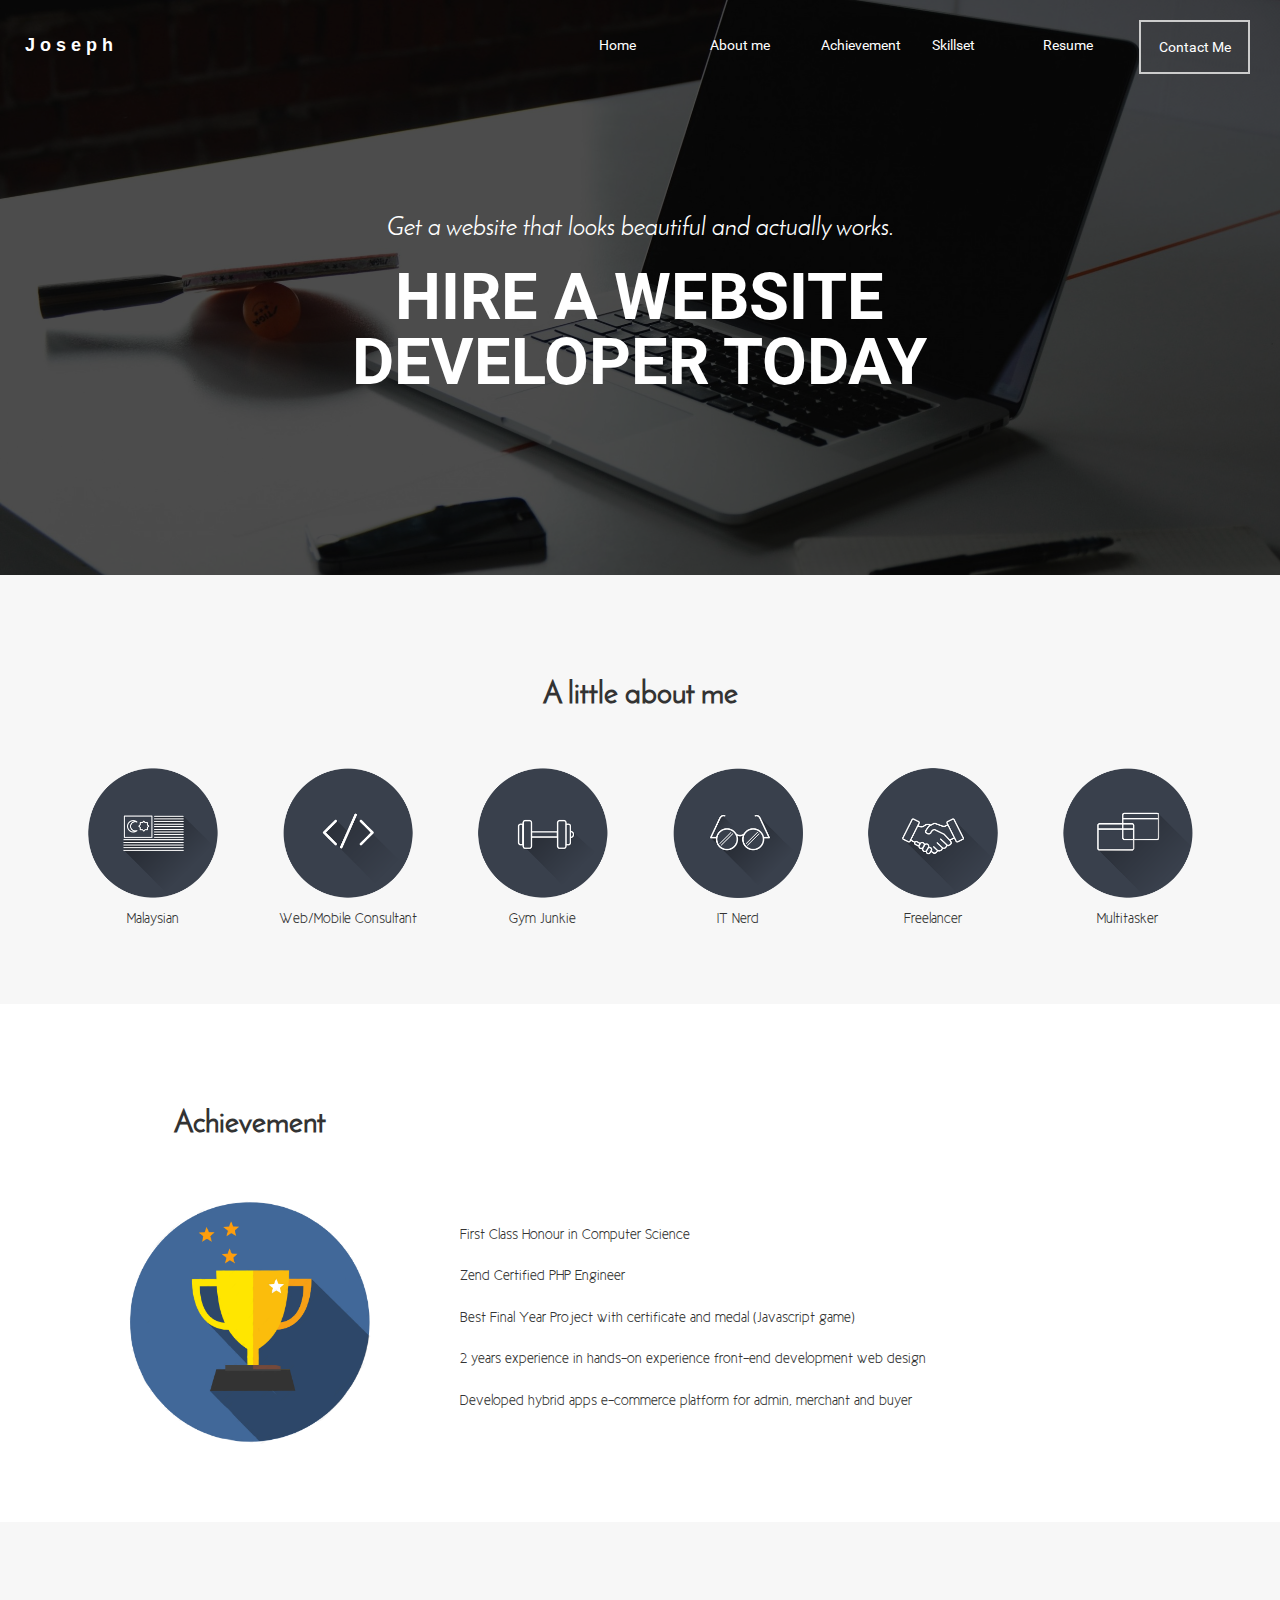
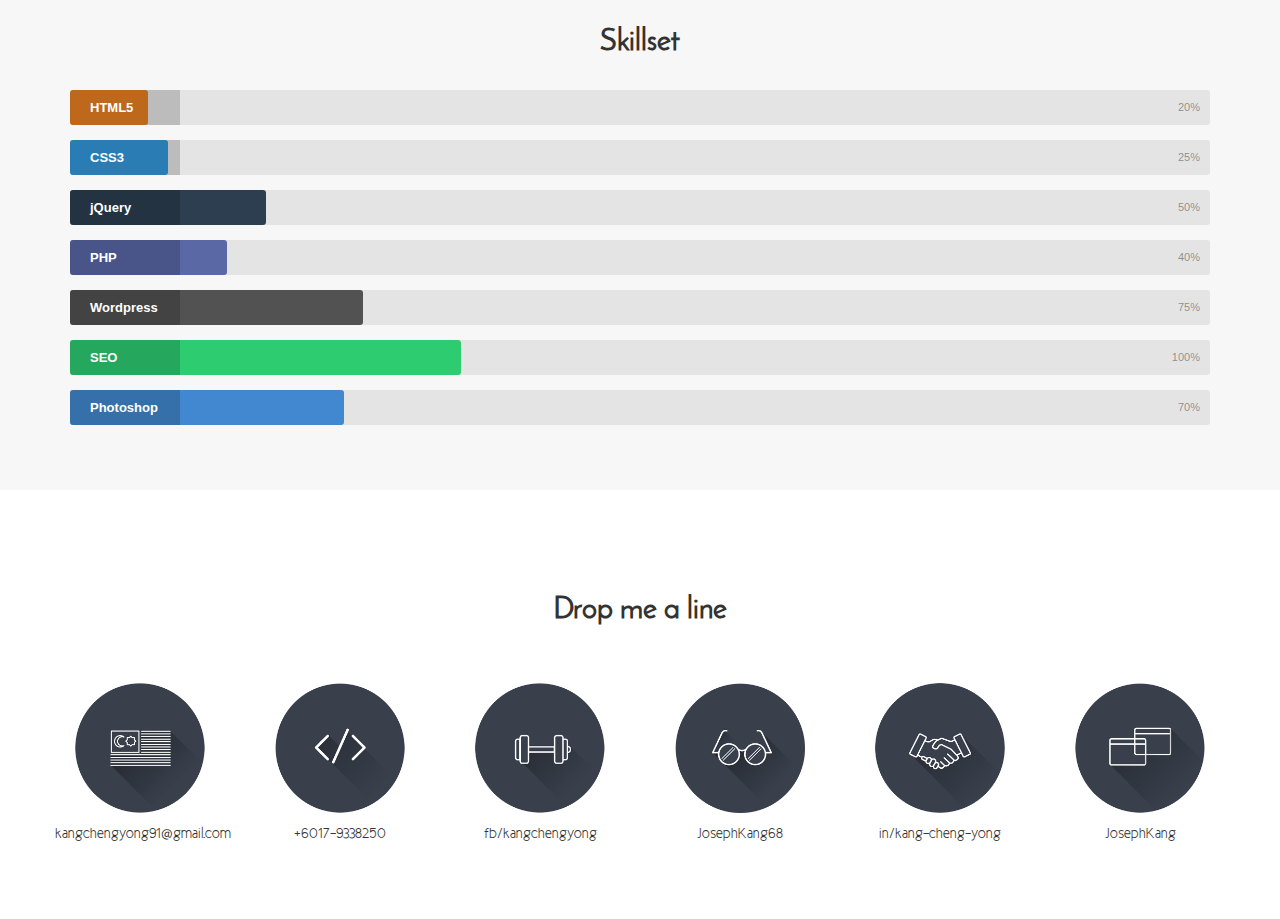
<file: index.html>
<!DOCTYPE html>
<html>
<head>
    <title>Kang Cheng Yong</title>
    <link rel="stylesheet" type="text/css" href="css/lib/bootstrap.min.css">
    <link rel="stylesheet" type="text/css" href="css/lib/animate.css">
    <link rel="stylesheet" type="text/css" href="css/style.css">
    <meta name="viewport" content="width=device-width, initial-scale=1.0">
</head>
<body>
    <section id="Home">
        <div id="wallpaper">
            <div id="menu">
            
            </div>
            <div class="animated fadeIn upperTitle">
            Get a website that looks beautiful and actually works.
            </div>
            <div class="animated fadeIn title">
            HIRE A WEBSITE DEVELOPER TODAY
            </div>
        </div>
        
    </section>
    <section id="AboutMe">
        <div>
            <div class="container">
                <div class="title">
                    A little about me
                </div>
                <div class="row">
                    <div class="content col-lg-2 col-md-4 col-sm-6 col-xs-12">
                        <div class="aboutImage">
                            <img width="100" height="100" src="images/malaysian.png">
                        </div>
                        <div class="aboutTitle">
                            Malaysian
                        </div>
                    </div>
                    <div class="content col-lg-2 col-md-4 col-sm-6 col-xs-12">
                        <div class="aboutImage">
                            <img width="100" height="100" src="images/code.png">
                        </div>
                        <div class="aboutTitle">
                           Web/Mobile Consultant
                        </div>
                    </div>
                    <div class="content col-lg-2 col-md-4 col-sm-6 col-xs-12">
                        <div class="aboutImage">
                        <img width="100" height="100" src="images/gymjunkie.png">
                        </div>
                        <div class="aboutTitle">
                            Gym Junkie
                        </div>
                    </div>
                    <div class="content col-lg-2 col-md-4 col-sm-6 col-xs-12">
                        <div class="aboutImage">
                        <img width="100" height="100" src="images/nerd.png">
                        </div>
                        <div class="aboutTitle">
                            IT Nerd
                        </div>
                    </div>
                    <div class="content col-lg-2 col-md-4 col-sm-6 col-xs-12">
                        <div class="aboutImage">
                        <img width="100" height="100" src="images/freelancer.png">
                        </div>
                        <div class="aboutTitle">
                            Freelancer
                        </div>
                    </div>
                    <div class="content col-lg-2 col-md-4 col-sm-6 col-xs-12">
                        <div class="aboutImage">
                        <img width="100" height="100" src="images/multitask.png">
                        </div>
                        <div class="aboutTitle">
                            Multitasker
                        </div>
                    </div>
                </div>
            </div>
            
        </div>
        
    </section>
    <section id="Achievement">
    <div>
        <div class="container">
            <div class="row">
                
                <div class="col-lg-4 col-md-4 col-sm-6 col-xs-12">
                    <div class="title">
                        Achievement
                    </div>
                    <div class="titleImage">
                        <img src="images/achievement.png">
                    </div>
                    
                </div>
                <div class="firstContent content col-lg-8 col-md-8 col-sm-6 col-xs-12">
                    First Class Honour in Computer Science
                </div>
                <div class="content col-lg-8 col-md-8 col-sm-6 col-xs-12">
                    Zend Certified PHP Engineer
                </div>
                <div class="content col-lg-8 col-md-8 col-sm-6 col-xs-12">
                    Best Final Year Project with certificate and medal (Javascript game)
                </div>
                <div class="content col-lg-8 col-md-8 col-sm-6 col-xs-12">
                    2 years experience in hands-on experience front-end development web design
                </div>
                <div class="content col-lg-8 col-md-8 col-sm-6 col-xs-12">
                    Developed hybrid apps e-commerce platform for admin, merchant and buyer
                </div>
            
        </div>

    </div>

</section>
<section id="Skillset">
        <div class="container">
            <div class="row">
                <div class="title">
                    Skillset
                </div>
                
                <div class="col-lg-12 col-md-12 col-sm-12 col-xs-12"> 
                    <div class="skillbar clearfix " data-percent="20%">
                        <div class="skillbar-title" style=""><span>HTML5</span></div>
                        <div class="skillbar-bar" style="background: #e67e22;"></div>
                        <div class="skill-bar-percent">20%</div>
                    </div> <!-- End Skill Bar -->

                    <div class="skillbar clearfix " data-percent="25%">
                        <div class="skillbar-title" style=""><span>CSS3</span></div>
                        <div class="skillbar-bar" style="background: #3498db;"></div>
                        <div class="skill-bar-percent">25%</div>
                    </div> <!-- End Skill Bar -->

                    <div class="skillbar clearfix " data-percent="50%">
                        <div class="skillbar-title" style=""><span>jQuery</span></div>
                        <div class="skillbar-bar" style="background: #2c3e50;"></div>
                        <div class="skill-bar-percent">50%</div>
                    </div> <!-- End Skill Bar -->

                    <div class="skillbar clearfix " data-percent="40%">
                        <div class="skillbar-title" style=""><span>PHP</span></div>
                        <div class="skillbar-bar" style="background: #5a68a5;"></div>
                        <div class="skill-bar-percent">40%</div>
                    </div> <!-- End Skill Bar -->

                    <div class="skillbar clearfix " data-percent="75%">
                        <div class="skillbar-title" style=""><span>Wordpress</span></div>
                        <div class="skillbar-bar" style="background: #525252;"></div>
                        <div class="skill-bar-percent">75%</div>
                    </div> <!-- End Skill Bar -->

                    <div class="skillbar clearfix " data-percent="100%">
                        <div class="skillbar-title" style=""><span>SEO</span></div>
                        <div class="skillbar-bar" style="background: #2ecc71;"></div>
                        <div class="skill-bar-percent">100%</div>
                    </div> <!-- End Skill Bar -->

                    <div class="skillbar clearfix " data-percent="70%">
                        <div class="skillbar-title" style=""><span>Photoshop</span></div>
                        <div class="skillbar-bar" style="background: #4288d0;"></div>
                        <div class="skill-bar-percent">70%</div>
                    </div> <!-- End Skill Bar -->
                </div>
            </div>
    </div>

</section>
<section id="ContactMe">
        <div class="container">
            <div class="row">
                <div class="title">
                    Drop me a line
                </div>
                
                 <div class="row">
                    <div class="content col-lg-2 col-md-4 col-sm-6 col-xs-12">
                        <div class="aboutImage">
                            <img width="100" height="100" src="images/malaysian.png">
                        </div>
                        <div class="aboutTitle">
                            kangchengyong91@gmail.com
                        </div>
                    </div>
                    <div class="content col-lg-2 col-md-4 col-sm-6 col-xs-12">
                        <div class="aboutImage">
                            <img width="100" height="100" src="images/code.png">
                        </div>
                        <div class="aboutTitle">
                           +6017-9338250
                        </div>
                    </div>
                    <div class="content col-lg-2 col-md-4 col-sm-6 col-xs-12">
                        <div class="aboutImage">
                        <img width="100" height="100" src="images/gymjunkie.png">
                        </div>
                        <div class="aboutTitle">
                            fb/kangchengyong
                        </div>
                    </div>
                    <div class="content col-lg-2 col-md-4 col-sm-6 col-xs-12">
                        <div class="aboutImage">
                        <img width="100" height="100" src="images/nerd.png">
                        </div>
                        <div class="aboutTitle">
                            JosephKang68
                        </div>
                    </div>
                    <div class="content col-lg-2 col-md-4 col-sm-6 col-xs-12">
                        <div class="aboutImage">
                        <img width="100" height="100" src="images/freelancer.png">
                        </div>
                        <div class="aboutTitle">
                            in/kang-cheng-yong
                        </div>
                    </div>
                    <div class="content col-lg-2 col-md-4 col-sm-6 col-xs-12">
                        <div class="aboutImage">
                        <img width="100" height="100" src="images/multitask.png">
                        </div>
                        <div class="aboutTitle">
                            JosephKang
                        </div>
                    </div>
                </div>
            </div>
    </div>

</section>
    <script src="script/lib/jquery-3.1.1.min.js"></script>
    <script src="script/lib/bootstrap.min.js"></script>
    <script>
        $(document).ready(function(){
            $("#menu").load("./layout.html");
        });
        jQuery('.skillbar').each(function(){
		jQuery(this).find('.skillbar-bar').animate({
			width:jQuery(this).attr('data-percent')
		},2000);
            
	   });
        
        
    </script>
</body>
</html>
</file>
<file: css/style.css>
/*FONT FAMILY*/
@font-face {
    font-family: robotoLight;
    src: url(fonts/Roboto-Light.ttf);
}

@font-face {
    font-family: robotoBold;
    src: url(fonts/Roboto-Bold.ttf);
}


@font-face {
    font-family: newCicleSemi;
    src: url(fonts/New-Cicle-Semi.ttf);
}

@font-face {
    font-family: robotoMedium;
    src: url(fonts/Roboto-Medium.ttf);
}

@font-face {
    font-family: robotoRegular;
    src: url(fonts/Roboto-Regular.ttf);
}

@font-face {
    font-family: JosefinSans-Italic;
    src: url(fonts/JosefinSans-Italic.ttf);
}

@font-face {
    font-family: JosefinSans-Regular;
    src: url(fonts/JosefinSans-Regular.ttf);
}

#Home .upperTitle {
    font-family: JosefinSans-Italic;
    color: white;
    text-align: center;
    font-size: 30px;
        padding-top: 13vh;
}

#Home .title {
        font-family: robotoBOLD;
    color: white;
    text-align: center;
    font-size: 80px;
    width: 56%;
    margin: 0 auto;
    margin-top: 2vh;
    font-weight: 700;
    -webkit-animation-delay: 0.4s;
   -moz-animation-delay: 0.4s;
   -o-animation-delay: 0.4s;
    padding-bottom:180px;
    line-height:1em;
    
}

#Home {
    /*height: 80vh;*/
    background-image: url('../images/resumewallpaper.jpg');
    background-size: cover;
}

#wallpaper {
    
    width:100%;
    height:100%;
    background-color: rgba(0, 0, 0, 0.7);
}

.btn-contactMe{
    border: 2px solid #ccc;
    border-radius: 0px;
}
.btn-contactMe:hover {
    background-color:rgb(255, 255, 255)!important;
    color: black!important;
}

.navbar-default {
    background-color: transparent!important;
    border:0px!important;  
        padding-top: 20px;
    
}
.navbar-default ul li {
        width: 111px;
    letter-spacing: 0px;
}

.navbar-default .navbar-nav>.active>a {
    font-weight: bold;
    background-color: transparent!important;
    color:#ccc;
}

.navbar-default .navbar-nav>li>a:hover {
    color: #ccc;
}
.navbar-default .navbar-nav>li>a {
    font-family:robotoRegular;
    color: white;
}



.navbar-default .navbar-brand {
    padding-left: 25px;
    letter-spacing: 5px;
    font-weight: bold;
    color:white;
}

.btn,a{
       -webkit-transition-duration: 0.4s;
   -moz-transition-duration: 0.4s;
   -o-transition-duration: 0.4s;
   transition-duration: 0.4s;
}


#AboutMe {
    background-color:#f7f7f7;
}
#AboutMe .title {
    font-size: 30px;
    font-family: JosefinSans-Regular;
    padding-top: 100px;
    padding-bottom: 25px;
    text-align: center;
    font-weight: bold;
}
#AboutMe .aboutImage{
    border: 0px solid #d44ae4;
    width: 130px;
    height: 130px;
    border-radius: 50%;
    margin: 0 auto;
    text-align:center;
}

#AboutMe .aboutImage > img{
        height: 100%;
    width: 100%;
}

#AboutMe .aboutTitle {
    text-align: center;
    padding-top: 10px;
    font-family:newCicleSemi;
    font-size:15px;
}

#AboutMe .content {
    padding-top:25px;
    padding-bottom:25px;
}
#AboutMe .row{
    padding-bottom:50px;
}

#Achievement {
    background-color:white;
    
}
#Achievement .container {
    padding-bottom: 50px;
}
#Achievement .title {
    font-size: 30px;
    font-family: JosefinSans-Regular;
    padding-top: 100px;
    padding-bottom: 25px;
    text-align: center;
    font-weight: bold;
}

#Achievement .titleImage {
    height: 300px;
    text-align: center;
}

#Achievement .titleImage >img {
    height: 100%;
}
#Achievement .firstContent {
    padding-top:220px!important
}
#Achievement .content {
    font-family:newCicleSemi;
    font-size:15px;
    padding-top:10px;
    padding-bottom:10px;
}

#Skillset {
    background-color:#f7f7f7;
}
#Skillset .container {
    padding-bottom:50px;
}
#Skillset .title {
    font-size: 30px;
    font-family: JosefinSans-Regular;
    padding-top: 100px;
    padding-bottom: 25px;
    text-align: center;
    font-weight: bold;
}

#ContactMe .container {
    padding-bottom:50px;
}

#ContactMe .title {
    font-size: 30px;
    font-family: JosefinSans-Regular;
    padding-top: 100px;
    padding-bottom: 25px;
    text-align: center;
    font-weight: bold;
}

#ContactMe .aboutImage{
    border: 0px solid #d44ae4;
    width: 130px;
    height: 130px;
    border-radius: 50%;
    margin: 0 auto;
    text-align:center;
}

#ContactMe .aboutImage > img{
        height: 100%;
    width: 100%;
}

#ContactMe .aboutTitle {
    text-align: center;
    padding-top: 10px;
    font-family:newCicleSemi;
    font-size:15px;
}

#ContactMe .content {
    padding-top:25px;
    padding-bottom:25px;
}
@media (max-width:767px) { 
    #Achievement .content {
    text-align:center!important;
    }
    #Achievement .firstContent {
    padding-top:0px!important;
    }
}
/* smartphones, iPhone, portrait 480x320 phones */
@media screen and (max-width:320px)  {  }
/* portrait e-readers (Nook/Kindle), smaller tablets @ 600 or @ 640 wide. */
@media screen and (max-width:481px)   {  
    #Home .upperTitle {
        font-size: 15px!important;
    }

    #Home .title {  
        font-size: 25px!important;
    }
}
/* portrait tablets, portrait iPad, landscape e-readers, landscape 800x480 or 854x480 phones */
@media screen and (min-width:481px)  and (max-width: 641px) { 
    #Home .upperTitle {
        font-size: 20px!important;
    }

    #Home .title {  
        font-size: 30px!important;
    }
}
/* portrait tablets, portrait iPad, landscape e-readers, landscape 800x480 or 854x480 phones */
@media screen and (min-width:641px)  and (max-width: 961px) { 
    #Home .upperTitle {
        font-size: 20px!important;
    }

    #Home .title {  
        font-size: 40px!important;
    }
    .navbar-default ul li {
    width: 95px!important;
        text-align: center;
    }
    
    .navbar-nav>li>a {
        padding-left:0;
        padding-right:0;
    }
}
/* tablet, landscape iPad, lo-res laptops ands desktops */
@media screen and (min-width:961px)  and (max-width: 1025px) { 
    #Home .upperTitle {
        font-size: 20px!important;
    }

    #Home .title {  
        font-size: 60px!important;
    }
}
/* big landscape tablets, laptops, and desktops */
@media screen and (min-width:1025px) and (max-width: 1281px) { 
    #Home .upperTitle {
        font-size: 25px!important;
    }

    #Home .title {  
        font-size: 65px!important;
    }
}
/* hi-res laptops and desktops */
@media (min-width:1281px) {  }



/*skillbar*/

p{
  color:#525252;
  font-size:12px;
}

.skillbar {
	position:relative;
	display:block;
	margin-bottom:15px;
	width:100%;
	background:#e4e4e4;
	height:35px;
	border-radius:3px;
	-moz-border-radius:3px;
	-webkit-border-radius:3px;
	-webkit-transition:0.4s linear;
	-moz-transition:0.4s linear;
	-ms-transition:0.4s linear;
	-o-transition:0.4s linear;
	transition:0.4s linear;
	-webkit-transition-property:width, background-color;
	-moz-transition-property:width, background-color;
	-ms-transition-property:width, background-color;
	-o-transition-property:width, background-color;
	transition-property:width, background-color;
}

.skillbar-title {
	position:absolute;
	top:0;
	left:0;
width:110px;
	font-weight:bold;
	font-size:13px;
	color:#ffffff;
	background:rgba(0, 0, 0, 0.08);
	-webkit-border-top-left-radius:3px;
	-webkit-border-bottom-left-radius:4px;
	-moz-border-radius-topleft:3px;
	-moz-border-radius-bottomleft:3px;
	border-top-left-radius:3px;
	border-bottom-left-radius:3px;
}

.skillbar-title span {
	display:block;
	background:rgba(0, 0, 0, 0.1);
	padding:0 20px;
	height:35px;
	line-height:35px;
	-webkit-border-top-left-radius:3px;
	-webkit-border-bottom-left-radius:3px;
	-moz-border-radius-topleft:3px;
	-moz-border-radius-bottomleft:3px;
	border-top-left-radius:3px;
	border-bottom-left-radius:3px;
}

.skillbar-bar {
	height:35px;
	width:0px;
	background:#6adcfa;
	border-radius:3px;
	-moz-border-radius:3px;
	-webkit-border-radius:3px;
        /*margin-left: 110px;*/
}

.skill-bar-percent {
	position:absolute;
	right:10px;
	top:0;
	font-size:11px;
	height:35px;
	line-height:35px;
	color:#ffffff;
	color:rgba(0, 0, 0, 0.4);
}
</file>
